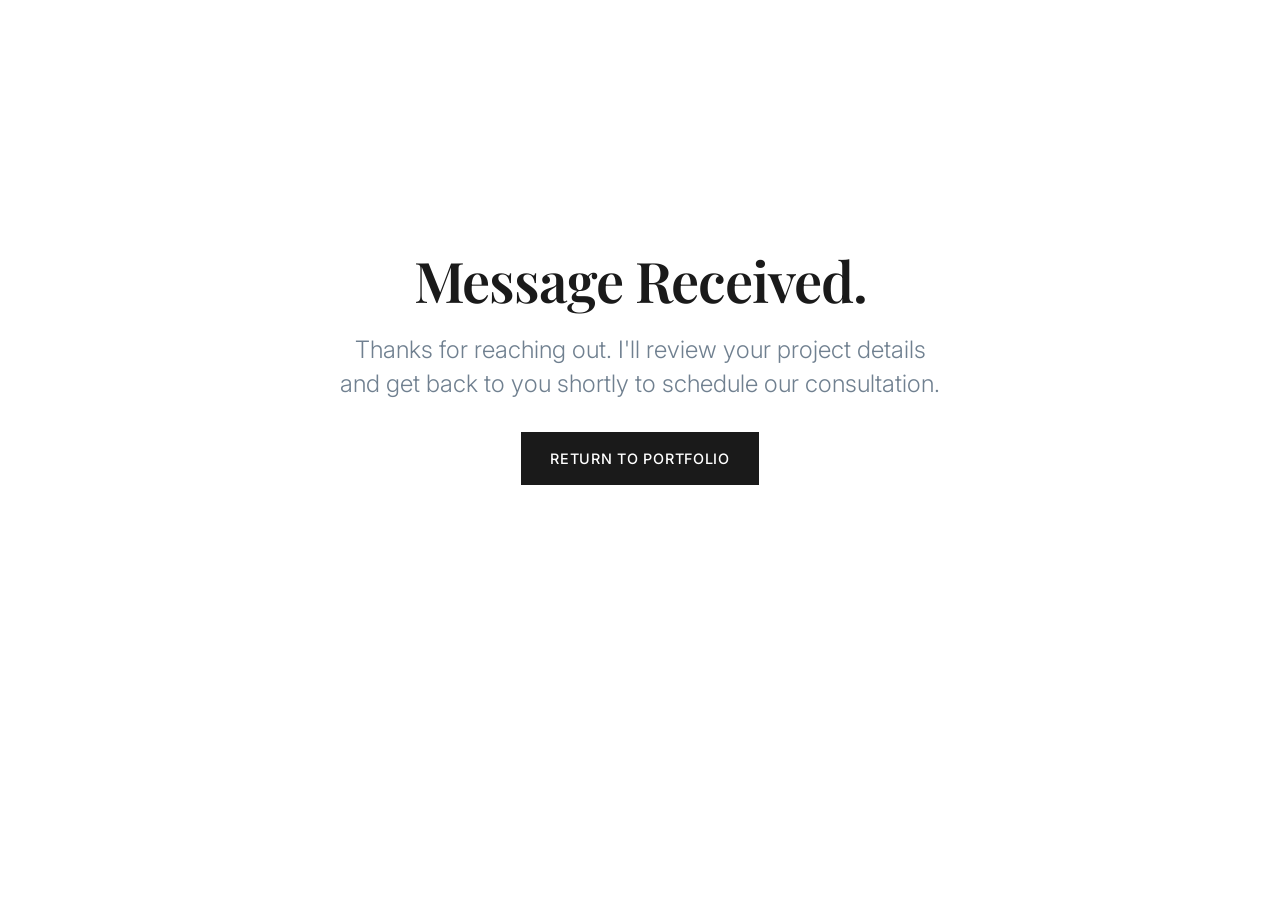
<file: thanks.html>
<!DOCTYPE html>
<html lang="en">
<head>
    <meta charset="UTF-8">
    <meta name="viewport" content="width=device-width, initial-scale=1.0">
    <title>Message Sent | Nathan Hale</title>
    <link rel="stylesheet" href="styles.css">
    <link rel="preconnect" href="https://fonts.googleapis.com">
    <link rel="preconnect" href="https://fonts.gstatic.com" crossorigin>
    <link href="https://fonts.googleapis.com/css2?family=Inter:wght@300;400;500;600&family=Playfair+Display:wght@400;600;700&display=swap" rel="stylesheet">
</head>
<body>

    <main class="container" style="min-height: 80vh; display: flex; flex-direction: column; justify-content: center; align-items: center; text-align: center;">
        <h1 class="hero-title" style="font-size: 3.5rem;">Message Received.</h1>
        <p class="hero-subtitle" style="margin-bottom: 2rem; max-width: 600px;">Thanks for reaching out. I'll review your project details and get back to you shortly to schedule our consultation.</p>
        <a href="index.html" class="btn">Return to Portfolio</a>
    </main>

</body>
</html>
</file>
<file: styles.css>
/* CSS Variables for Design System */
:root {
    --bg-color: #ffffff;
    --text-primary: #1a1a1a;
    --text-secondary: #4a4a4a;
    --accent-gold: #c5a059;
    --accent-slate: #708090;
    --border-color: #eaeaea;
    --card-bg: #fdfdfd;
    --font-serif: 'Playfair Display', serif;
    --font-sans: 'Inter', sans-serif;
}

/* Scroll Progress Bar */
.scroll-progress {
    position: fixed;
    top: 0;
    left: 0;
    height: 2px;
    width: 0%;
    background: var(--accent-gold);
    z-index: 200;
    transition: width 0.08s linear;
}

/* Sticky Navigation */
.site-nav {
    position: fixed;
    top: 0;
    left: 0;
    right: 0;
    z-index: 100;
    background: rgba(255, 255, 255, 0.96);
    backdrop-filter: blur(10px);
    -webkit-backdrop-filter: blur(10px);
    border-bottom: 1px solid var(--border-color);
    padding: 1rem 0;
    transform: translateY(-100%);
    transition: transform 0.35s ease, opacity 0.35s ease;
    opacity: 0;
}

.site-nav.visible {
    transform: translateY(0);
    opacity: 1;
}

.nav-container {
    display: flex;
    justify-content: space-between;
    align-items: center;
}

.nav-logo {
    font-family: var(--font-serif);
    font-size: 1.4rem;
    font-weight: 700;
    color: var(--text-primary);
}

.nav-logo:hover {
    color: var(--accent-gold);
}

.nav-links {
    display: flex;
    gap: 2rem;
}

.nav-links a {
    font-size: 0.8rem;
    text-transform: uppercase;
    letter-spacing: 0.08em;
    font-weight: 500;
    color: var(--text-secondary);
}

.nav-links a:hover {
    color: var(--accent-gold);
}

@media (max-width: 480px) {
    .nav-links {
        gap: 1rem;
    }
    .nav-links a {
        font-size: 0.75rem;
    }
}

/* Global Reset & Base Styles */
* {
    margin: 0;
    padding: 0;
    box-sizing: border-box;
}

html {
    scroll-behavior: smooth;
}

body {
    font-family: var(--font-sans);
    background-color: var(--bg-color);
    color: var(--text-primary);
    line-height: 1.6;
    -webkit-font-smoothing: antialiased;
}

.container {
    max-width: 1100px;
    margin: 0 auto;
    padding: 0 2rem;
}

/* Typography */
h1, h2, h3 {
    font-family: var(--font-serif);
    color: var(--text-primary);
    font-weight: 600;
}

p, li, span, a {
    font-family: var(--font-sans);
    font-size: 0.95rem;
    color: var(--text-secondary);
}

a {
    color: var(--text-primary);
    text-decoration: none;
    transition: color 0.3s ease;
}

a:hover {
    color: var(--accent-gold);
}

/* Hero Animation */
@keyframes hero-in {
    from { opacity: 0; transform: translateY(18px); }
    to   { opacity: 1; transform: translateY(0); }
}

.hero-title    { animation: hero-in 0.75s 0.05s ease both; }
.hero-subtitle { animation: hero-in 0.75s 0.2s  ease both; }
.hero-links    { animation: hero-in 0.75s 0.35s ease both; }
.availability-badge { animation: hero-in 0.75s 0.1s ease both; }

/* Availability Badge */
.availability-badge {
    display: inline-flex;
    align-items: center;
    gap: 0.5rem;
    background: rgba(34, 197, 94, 0.07);
    border: 1px solid rgba(34, 197, 94, 0.3);
    color: #15803d;
    font-size: 0.8rem;
    font-weight: 500;
    padding: 0.4rem 0.9rem;
    border-radius: 20px;
    margin-bottom: 1.75rem;
    letter-spacing: 0.02em;
    font-family: var(--font-sans);
}

.availability-dot {
    width: 7px;
    height: 7px;
    background: #22c55e;
    border-radius: 50%;
    flex-shrink: 0;
    animation: pulse-dot 2.2s ease-in-out infinite;
}

@keyframes pulse-dot {
    0%, 100% { opacity: 1; transform: scale(1); }
    50%       { opacity: 0.45; transform: scale(0.8); }
}

/* Stats Row */
.stats-row {
    display: grid;
    grid-template-columns: repeat(3, 1fr);
    border-top: 1px solid var(--border-color);
    border-bottom: 1px solid var(--border-color);
}

.stat {
    text-align: center;
    padding: 2.5rem 1rem;
    border-right: 1px solid var(--border-color);
}

.stat:last-child {
    border-right: none;
}

.stat-number {
    display: block;
    font-family: var(--font-serif);
    font-size: 2.25rem;
    font-weight: 700;
    color: var(--text-primary);
    line-height: 1;
    margin-bottom: 0.5rem;
}

.stat-label {
    font-size: 0.75rem;
    text-transform: uppercase;
    letter-spacing: 0.08em;
    color: var(--accent-slate);
    font-family: var(--font-sans);
}

/* Project Tags */
.project-tags {
    display: flex;
    flex-wrap: wrap;
    gap: 0.4rem;
    margin-bottom: 0.85rem;
}

.tag {
    font-size: 0.68rem;
    text-transform: uppercase;
    letter-spacing: 0.06em;
    font-weight: 500;
    padding: 0.2rem 0.6rem;
    border: 1px solid var(--border-color);
    color: var(--accent-slate);
    font-family: var(--font-sans);
    border-radius: 3px;
}

/* Hero Section */
.hero {
    padding: 8rem 0 6rem;
    text-align: left;
}

.hero-title {
    font-size: 4.5rem;
    letter-spacing: -0.02em;
    margin-bottom: 0.5rem;
}

.hero-subtitle {
    font-size: 1.5rem;
    color: var(--accent-slate);
    font-family: var(--font-sans);
    font-weight: 300;
    margin-bottom: 2.5rem;
    max-width: 800px;
    line-height: 1.4;
}

.hero-links {
    display: flex;
    gap: 1rem;
}

/* Buttons */
.btn {
    display: inline-block;
    padding: 0.85rem 1.75rem;
    background: var(--text-primary);
    color: var(--bg-color);
    border: 1px solid var(--text-primary);
    font-family: var(--font-sans);
    font-weight: 500;
    font-size: 0.9rem;
    text-transform: uppercase;
    letter-spacing: 0.05em;
    transition: all 0.3s ease;
    cursor: pointer;
}

.btn:hover {
    background: transparent;
    color: var(--text-primary);
    transform: translateY(-2px);
}

.btn-outline {
    background: transparent;
    color: var(--text-primary);
}

.btn-outline:hover {
    background: var(--text-primary);
    color: var(--bg-color);
}

/* Layout & Sections */
.section {
    padding: 5rem 0;
}

.section-title {
    font-size: 2.5rem;
    margin-bottom: 1.5rem;
    position: relative;
    display: inline-block;
}

.section-title::after {
    content: '';
    position: absolute;
    bottom: -8px;
    left: 0;
    width: 40px;
    height: 2px;
    background-color: var(--accent-gold);
}

.section-description {
    margin-bottom: 3rem;
    font-size: 1.1rem;
    max-width: 600px;
}

/* Scroll Fade-in Animations */
.js-loaded .fade-in {
    opacity: 0;
    transform: translateY(24px);
    transition: opacity 0.65s ease, transform 0.65s ease;
}

.fade-in.visible {
    opacity: 1 !important;
    transform: translateY(0) !important;
}

/* About Grid */
.about-grid {
    display: grid;
    grid-template-columns: 1fr 2fr;
    gap: 3rem;
    align-items: start;
}

.about-text {
    font-size: 1.1rem;
    margin-bottom: 1.5rem;
    line-height: 1.8;
}

/* Portfolio Grid */
.portfolio-grid {
    display: grid;
    grid-template-columns: repeat(auto-fit, minmax(400px, 1fr));
    gap: 3rem;
}

.portfolio-card {
    background: var(--card-bg);
    border: 1px solid var(--border-color);
    display: flex;
    flex-direction: column;
    transition: transform 0.4s ease, box-shadow 0.4s ease;
    overflow: hidden;
}

.portfolio-card:hover {
    transform: translateY(-5px);
    box-shadow: 0 15px 35px rgba(0,0,0,0.06);
    border-color: var(--accent-gold);
}

/* Project Images */
.project-image {
    width: 100%;
    height: 250px;
    object-fit: cover;
    object-position: top;
    border-bottom: 1px solid var(--border-color);
    transition: transform 0.5s ease;
    background-color: #f9f9f9;
}

.portfolio-card:hover .project-image {
    transform: scale(1.03);
}

.card-content {
    padding: 2.5rem;
    display: flex;
    flex-direction: column;
    flex-grow: 1;
}

.card-content h3 {
    font-size: 1.5rem;
    margin-bottom: 1rem;
}

.card-content p {
    margin-bottom: 2rem;
    flex-grow: 1;
}

.project-link {
    font-weight: 600;
    font-size: 0.9rem;
    text-transform: uppercase;
    letter-spacing: 0.05em;
    color: var(--text-primary);
    display: inline-flex;
    align-items: center;
    margin-top: auto;
}

.project-link:hover {
    color: var(--accent-gold);
    padding-left: 5px;
}

.badge {
    background: var(--accent-slate);
    color: white;
    font-size: 0.7rem;
    padding: 0.2rem 0.6rem;
    border-radius: 20px;
    vertical-align: middle;
    margin-left: 0.5rem;
    font-family: var(--font-sans);
    text-transform: uppercase;
    font-weight: normal;
}

/* Pricing Section */
.pricing-grid {
    display: grid;
    grid-template-columns: repeat(auto-fit, minmax(350px, 1fr));
    gap: 3rem;
    margin-top: 2rem;
}

.pricing-card {
    background: var(--card-bg);
    border: 1px solid var(--border-color);
    padding: 3rem;
    display: flex;
    flex-direction: column;
    position: relative;
    transition: transform 0.4s ease, box-shadow 0.4s ease;
}

.pricing-card:hover {
    transform: translateY(-5px);
    box-shadow: 0 15px 35px rgba(0,0,0,0.06);
}

.highlight-pricing {
    border: 2px solid var(--accent-gold);
    box-shadow: 0 10px 30px rgba(0,0,0,0.03);
}

.popular-tag {
    position: absolute;
    top: -12px;
    left: 50%;
    transform: translateX(-50%);
    background: var(--accent-gold);
    color: var(--bg-color);
    padding: 0.25rem 1rem;
    font-size: 0.75rem;
    font-weight: 600;
    text-transform: uppercase;
    letter-spacing: 0.05em;
    border-radius: 20px;
}

.pricing-card h3 {
    font-size: 1.5rem;
    margin-bottom: 0.5rem;
}

.price {
    font-family: var(--font-serif);
    font-size: 3rem;
    font-weight: 700;
    color: var(--text-primary);
    margin-bottom: 1rem;
}

.price span {
    font-family: var(--font-sans);
    font-size: 1rem;
    font-weight: 400;
    color: var(--text-secondary);
}

.pricing-desc {
    margin-bottom: 2rem;
    min-height: 50px;
}

.features-list {
    list-style: none;
    padding: 0;
    margin-bottom: 2.5rem;
    flex-grow: 1;
}

.features-list li {
    padding-left: 1.5rem;
    position: relative;
    margin-bottom: 1rem;
    color: var(--text-primary);
    font-size: 0.9rem;
}

.features-list li::before {
    content: "✓";
    position: absolute;
    left: 0;
    color: var(--accent-gold);
    font-weight: bold;
}

.full-width-btn {
    width: 100%;
    text-align: center;
    margin-top: auto;
}

/* Consultation Form Styles */
.consultation-section {
    padding-bottom: 7rem;
}

.consultation-form {
    display: flex;
    flex-direction: column;
    gap: 1.5rem;
    background: var(--card-bg);
    padding: 2.5rem;
    border: 1px solid var(--border-color);
    box-shadow: 0 10px 30px rgba(0,0,0,0.02);
}

.form-group {
    display: flex;
    flex-direction: column;
    gap: 0.5rem;
}

.form-group label {
    font-size: 0.9rem;
    font-weight: 600;
    color: var(--text-primary);
    text-transform: uppercase;
    letter-spacing: 0.05em;
}

.form-group input, 
.form-group textarea {
    padding: 0.85rem;
    border: 1px solid var(--border-color);
    border-radius: 0;
    font-family: var(--font-sans);
    font-size: 1rem;
    background-color: var(--bg-color);
    color: var(--text-primary);
    transition: border-color 0.3s ease;
}

.form-group input::placeholder, 
.form-group textarea::placeholder {
    color: #a0a0a0;
    font-weight: 300;
}

.form-group input:focus, 
.form-group textarea:focus {
    outline: none;
    border-color: var(--accent-gold);
}

.consultation-btn {
    align-self: flex-start;
    margin-top: 0.5rem;
}

/* Divider */
.divider {
    border: 0;
    height: 1px;
    background: var(--border-color);
    margin: 0 auto;
}

/* Footer */
footer {
    background-color: #fafafa;
    border-top: 1px solid var(--border-color);
    padding: 5rem 0;
    text-align: center;
}

footer h2 {
    margin-bottom: 1.5rem;
    font-size: 2.5rem;
}

.footer-contact {
    margin-bottom: 1rem;
}

.footer-contact a {
    margin: 0 0.5rem;
    font-size: 1.1rem;
}

.copyright {
    font-size: 0.9rem;
    color: var(--accent-slate);
    margin-top: 2rem;
}

/* Focus Visibility for Accessibility */
a:focus-visible,
button:focus-visible,
input:focus-visible,
textarea:focus-visible {
    outline: 2px solid var(--accent-gold);
    outline-offset: 3px;
}

/* Mobile Responsiveness */
@media (max-width: 768px) {
    .hero {
        padding: 5rem 0 3rem;
    }
    
    .hero-title {
        font-size: 3rem;
    }
    
    .hero-subtitle {
        font-size: 1.2rem;
    }
    
    .about-grid {
        grid-template-columns: 1fr;
        gap: 1.5rem;
    }
    
    .portfolio-grid {
        grid-template-columns: 1fr;
    }
    
    .section {
        padding: 3rem 0;
    }
    
    .pricing-grid {
        grid-template-columns: 1fr;
    }
    
    .consultation-form {
        padding: 1.5rem;
    }

    .stats-row {
        grid-template-columns: 1fr;
    }

    .stat {
        border-bottom: 1px solid var(--border-color);
        border-right: none;
    }

    .stat:last-child {
        border-bottom: none;
    }

}
</file>
